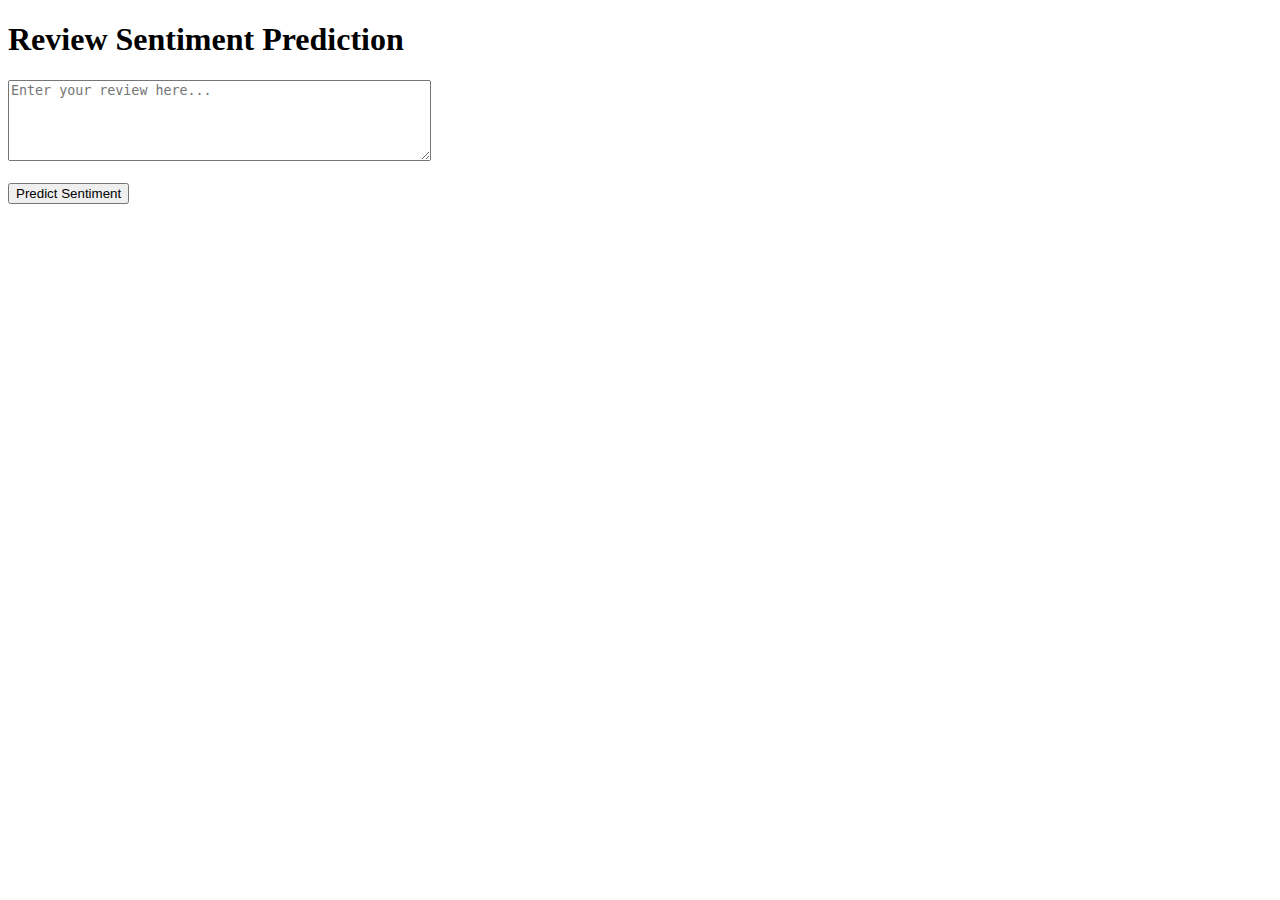
<file: index.html>
<!DOCTYPE html>
<html lang="en">
<head>
    <meta charset="UTF-8">
    <meta name="viewport" content="width=device-width, initial-scale=1.0">
    <title>Review Sentiment Prediction</title>
</head>
<body>
    <h1>Review Sentiment Prediction</h1>
    <form method="POST" action="/predict">
        <textarea name="review" rows="5" cols="50" placeholder="Enter your review here..." required></textarea>
        <br><br>
        <button type="submit">Predict Sentiment</button>
    </form>
</body>
</html>
</file>
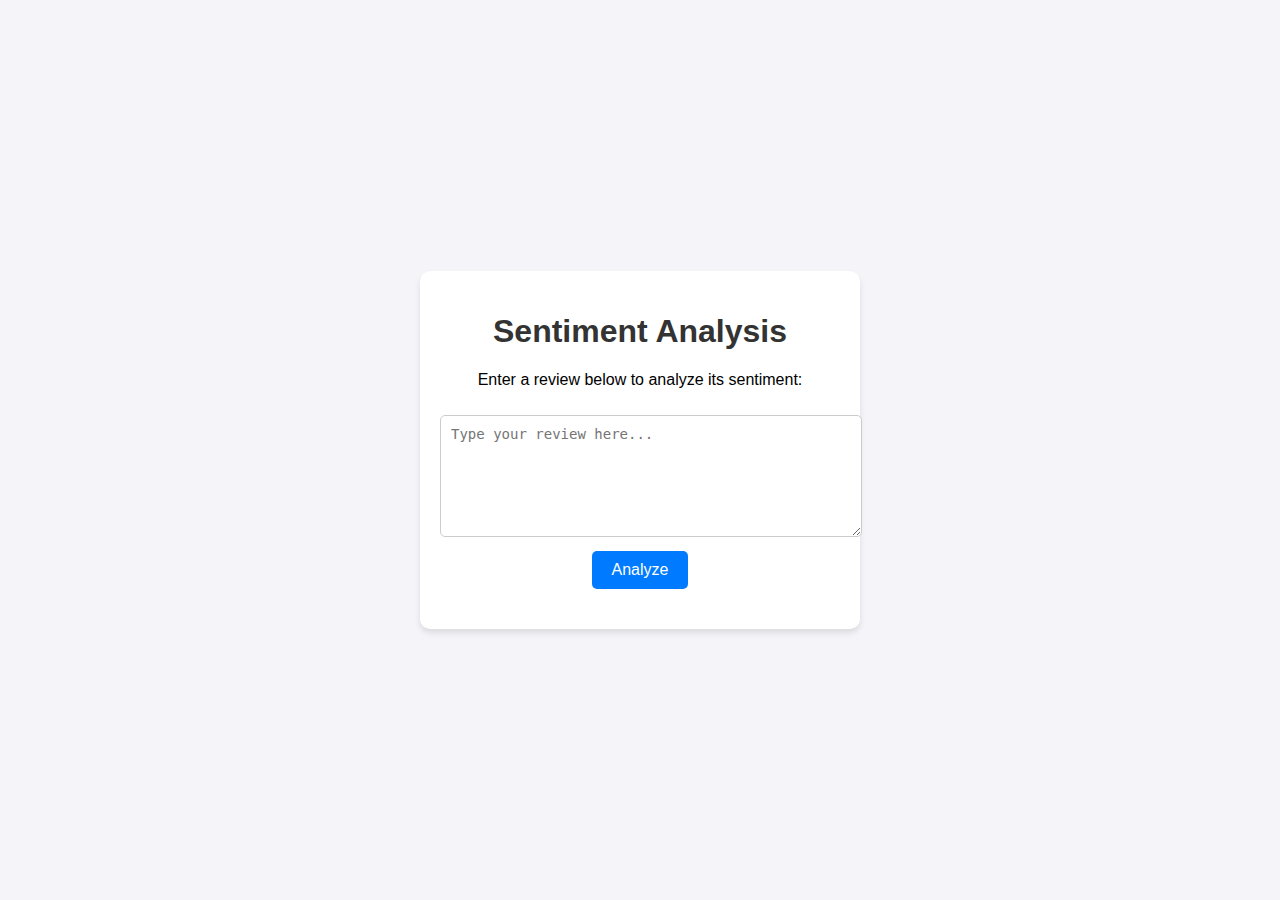
<file: templates/index.html>
<!DOCTYPE html>
<html lang="en">
<head>
  <meta charset="UTF-8">
  <meta name="viewport" content="width=device-width, initial-scale=1.0">
  <title>Sentiment Analysis</title>
  <link rel="stylesheet" href="/static/styles.css">
</head>
<body>
  <div class="container">
    <h1>Sentiment Analysis</h1>
    <p>Enter a review below to analyze its sentiment:</p>
    <textarea id="review" placeholder="Type your review here..."></textarea>
    <button id="analyze">Analyze</button>
    <div id="result"></div>
  </div>

  <script>
    document.getElementById('analyze').addEventListener('click', async () => {
      const review = document.getElementById('review').value;

      // Clear any previous result
      document.getElementById('result').innerText = '';

      if (review.trim() === '') {
        alert('Please enter a review');
        return;
      }

      try {
        const response = await fetch('/predict', {
          method: 'POST',
          headers: { 'Content-Type': 'application/json' },
          body: JSON.stringify({ review })
        });

        const data = await response.json();
        document.getElementById('result').innerText = `Sentiment: ${data.sentiment}`;
      } catch (error) {
        console.error('Error:', error);
        document.getElementById('result').innerText = 'Error analyzing sentiment.';
      }
    });
  </script>
</body>
</html>
</file>
<file: static/styles.css>
body {
    font-family: Arial, sans-serif;
    margin: 0;
    padding: 0;
    display: flex;
    justify-content: center;
    align-items: center;
    height: 100vh;
    background-color: #f4f4f9;
  }
  
  .container {
    text-align: center;
    background: #fff;
    padding: 20px;
    border-radius: 10px;
    box-shadow: 0 4px 6px rgba(0, 0, 0, 0.1);
    width: 400px;
  }
  
  h1 {
    color: #333;
  }
  
  textarea {
    width: 100%;
    height: 100px;
    margin: 10px 0;
    padding: 10px;
    border: 1px solid #ccc;
    border-radius: 5px;
    font-size: 14px;
  }
  
  button {
    padding: 10px 20px;
    background-color: #007BFF;
    color: white;
    border: none;
    border-radius: 5px;
    font-size: 16px;
    cursor: pointer;
  }
  
  button:hover {
    background-color: #0056b3;
  }
  
  #result {
    margin-top: 20px;
    font-size: 18px;
    color: #333;
  }
</file>
